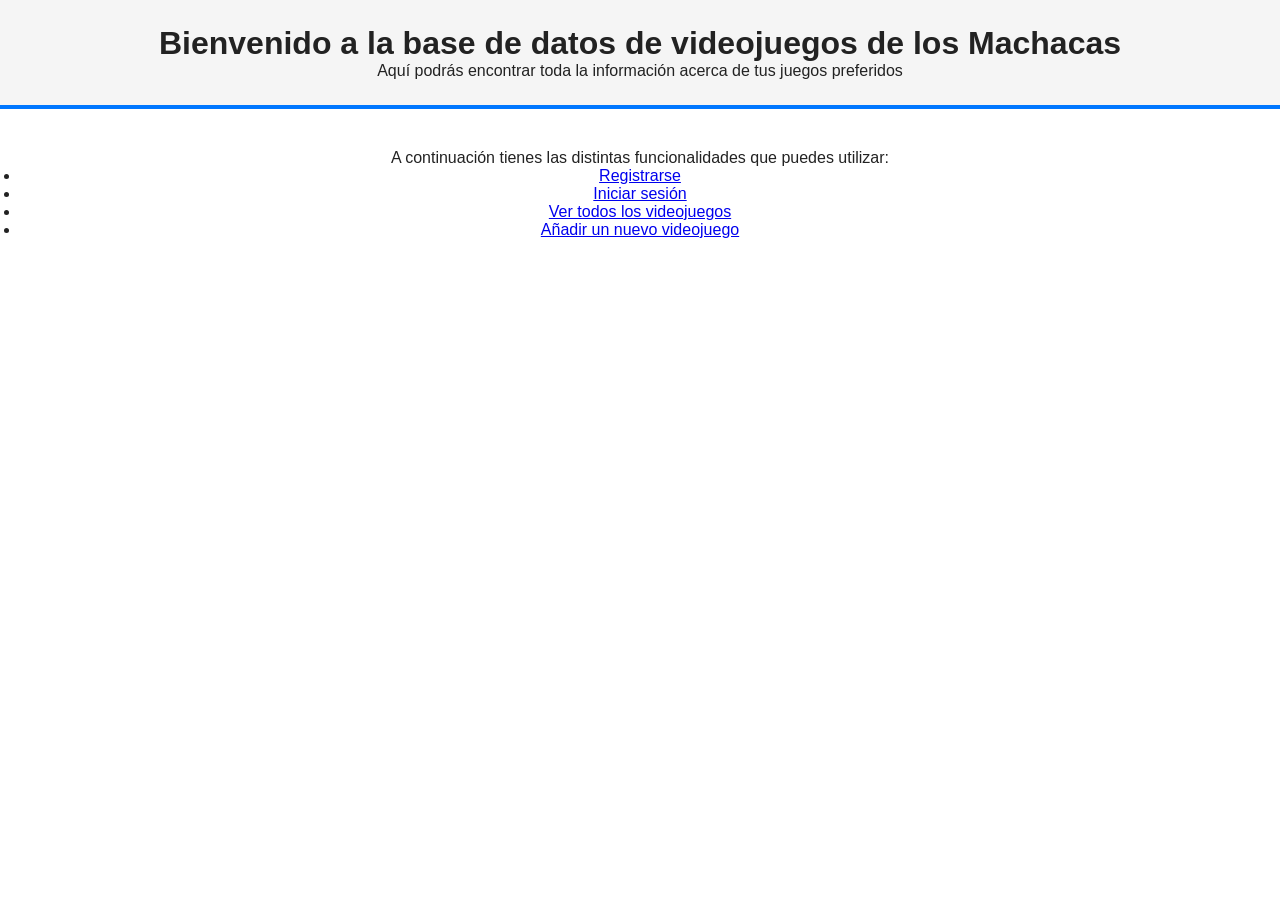
<file: app/index.html>
<!DOCTYPE html>
<html lang="es">
<head>
    <meta charset="UTF-8">
    <title>Home Pokepanda</title>
    <link rel="stylesheet" href="styles.css"> <!-- enlazamos el CSS externo -->
</head>
<body>
    <header>
        <h1>Bienvenido a la base de datos de videojuegos de los Machacas</h1>
        <p>Aquí podrás encontrar toda la información acerca de tus juegos preferidos</p>
    </header>
    <main>
        <p>A continuación tienes las distintas funcionalidades que puedes utilizar:</p>
        <ul>
            <li><a href="register.html">Registrarse</a></li>
            <li><a href="login.html">Iniciar sesión</a></li>
            <li><a href="items.html">Ver todos los videojuegos</a></li>
            <li><a href="add_item.html">Añadir un nuevo videojuego</a></li>
        </ul>
    </main>
</body>
</html>
</file>
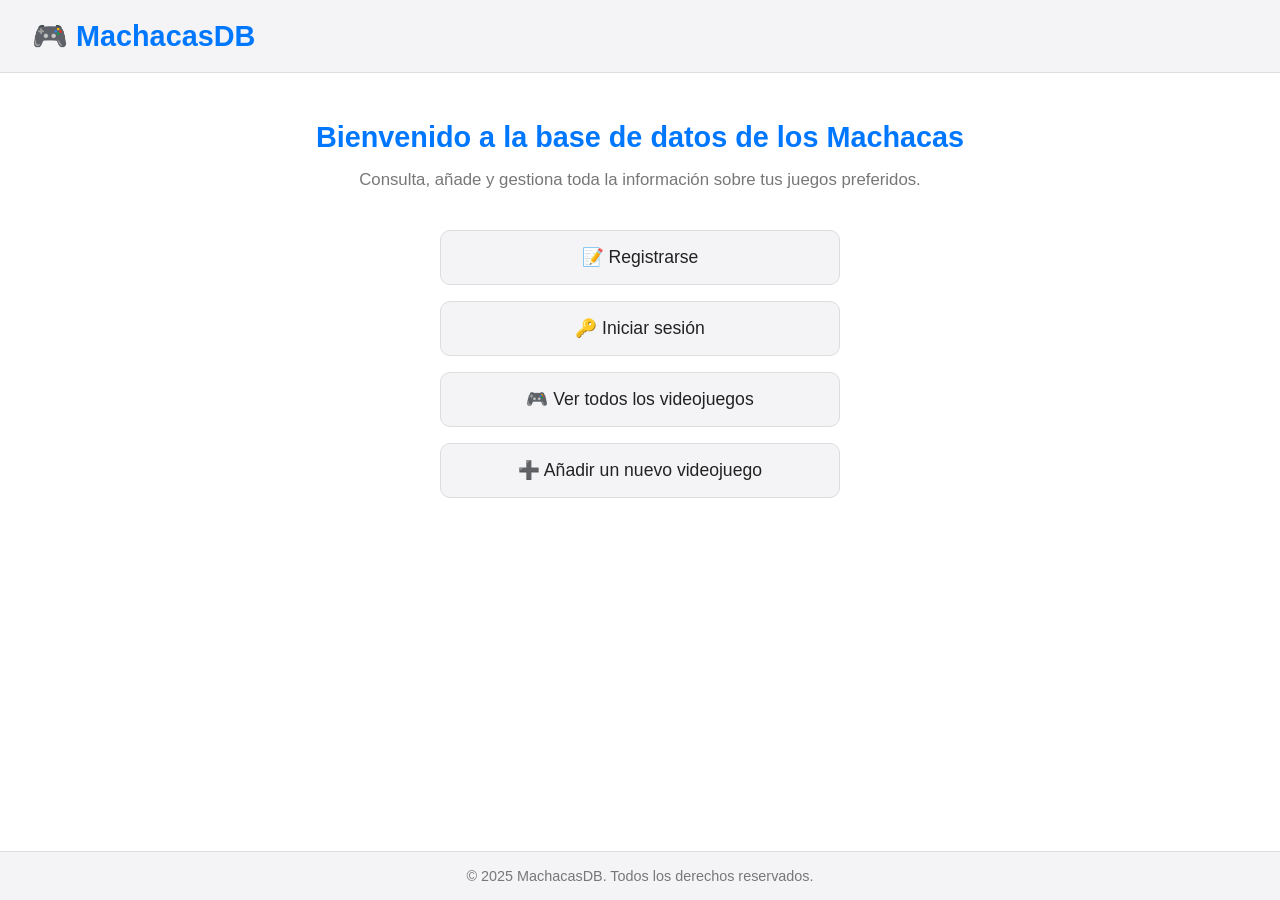
<file: app/views/index.html>
<!DOCTYPE html>
<html lang="es">

<head>
    <meta charset="UTF-8">
    <title>MachacasDB - Home</title>
    <link rel="stylesheet" href="/app/styles.css">
    <script src="/app/js/main.js" defer></script>
</head>

<body>
    <header class="site-header">
        <div class="header-left">
            <h1>🎮 MachacasDB</h1>
        </div>

        <div class="header-right" id="userArea">
            <!-- Aquí se insertará el círculo del usuario si está logueado -->
        </div>
    </header>

    <main class="main-container">
        <section class="intro">
            <h2>Bienvenido a la base de datos de los Machacas</h2>
            <p>Consulta, añade y gestiona toda la información sobre tus juegos preferidos.</p>
        </section>

        <nav class="menu">
            <ul id="menu">
                <li><a href="/register">📝 Registrarse</a></li>
                <li><a href="/login">🔑 Iniciar sesión</a></li>
                <li><a href="/items">🎮 Ver todos los videojuegos</a></li>
                <li><a href="/add_item">➕ Añadir un nuevo videojuego</a></li>
            </ul>
        </nav>
    </main>

    <footer class="footer">
        <p>© 2025 MachacasDB. Todos los derechos reservados.</p>
    </footer>
</body>

</html>
</file>
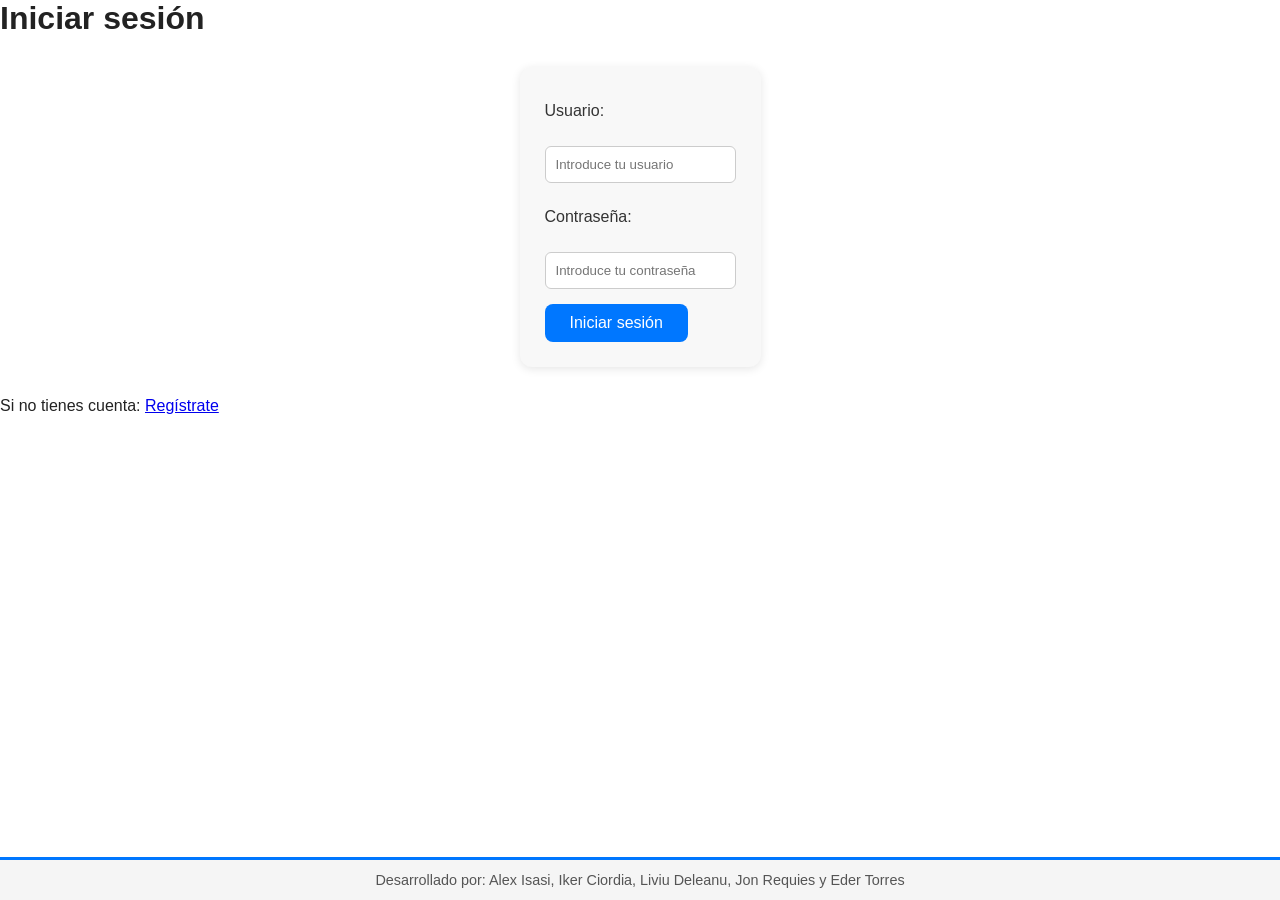
<file: app/login.html>
<!DOCTYPE html>
<html lang="es">
<head>
    <meta charset="UTF-8">
    <meta name="viewport" content="width=device-width, initial-scale=1.0">
    <title>Login - GameDB</title>
    <link rel="stylesheet" href="styles.css"> <!-- CSS -->
    <script src="js/login.js" defer></script> <!-- Código que hará las comprobaciones -->
</head>
<body>
    <h1>Iniciar sesión</h1>
    <form id="login_form" onsubmit="submitForm(this); return false;">
        <label for="username">Usuario:</label><br>
        <input type="text" id="username" name="username" placeholder="Introduce tu usuario"><br>

        <label for="password">Contraseña:</label><br>
        <input type="password" id="password" name="password" placeholder="Introduce tu contraseña"><br>

        <button id="login_submit" type="submit">Iniciar sesión</button>
    </form>
    <p>Si no tienes cuenta: <a href="register.html">Regístrate</a></p>
</body>

<footer>Desarrollado por: Alex Isasi, Iker Ciordia, Liviu Deleanu, Jon Requies y Eder Torres</footer>

</html>
</file>
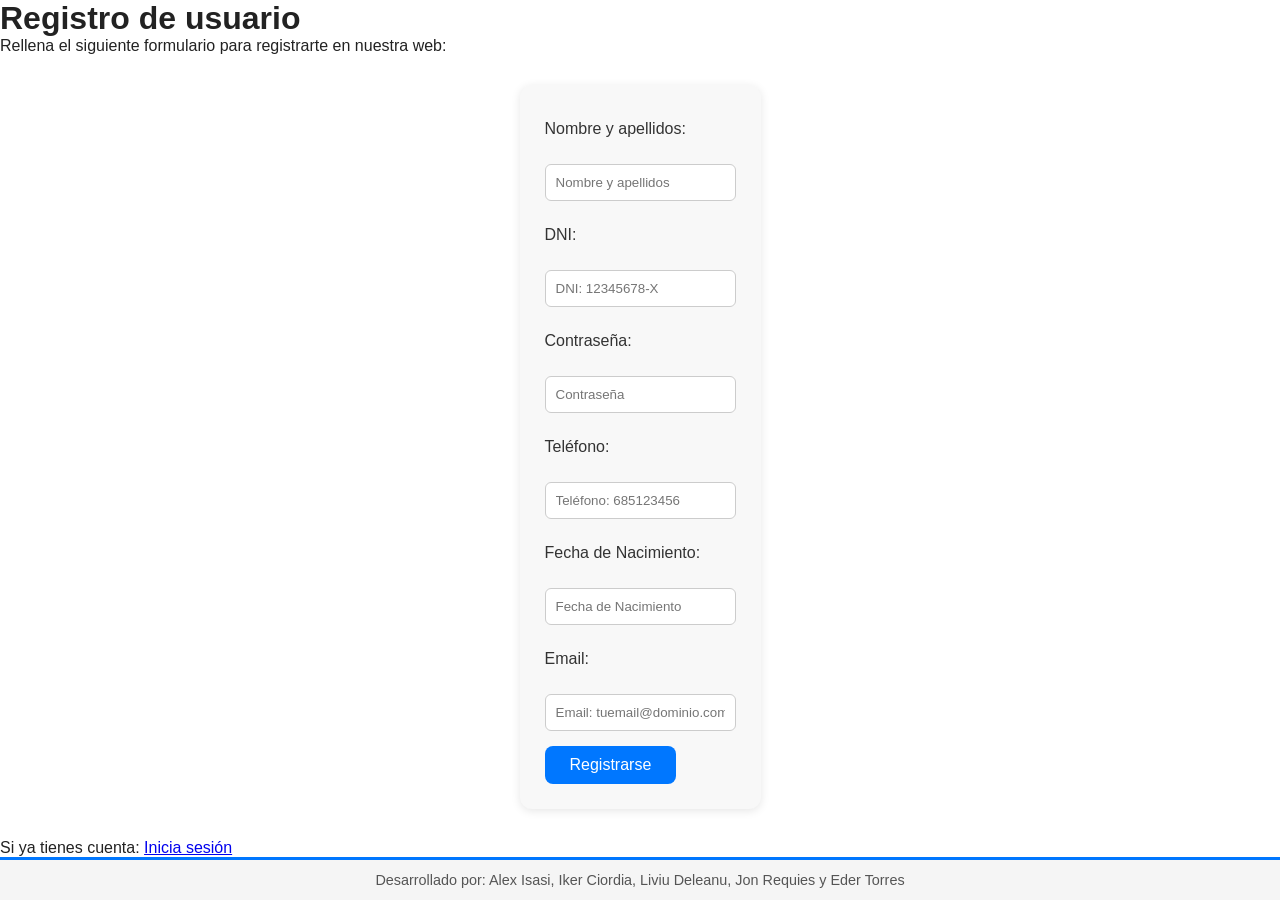
<file: app/register.html>
<!DOCTYPE html>
<html lang="es">

<head>
    <meta charset="UTF-8">
    <meta name="viewport" content="width=device-width, initial-scale=1.0">
    <script src="js/register.js"></script>

    <link rel="stylesheet" href="styles.css">
    <title>SGSSI</title>
</head>

<body>
    <h1>Registro de usuario</h1>
    <p>Rellena el siguiente formulario para registrarte en nuestra web:</p>

    <form id="register_form" onsubmit="submitForm(this); return false;">

    <label for="nombreapellido">Nombre y apellidos:</label><br>
    <input name="nombreapellido" type="text" placeholder="Nombre y apellidos"><br>

    <label for="DNI">DNI:</label><br>
    <input name="DNI" type="text" placeholder="DNI: 12345678-X"><br>

    <label for="password">Contraseña:</label><br>
    <input name="password" type="password" placeholder="Contraseña"><br>

    <label for="telefono">Teléfono:</label><br>
    <input name="telefono" type="text" placeholder="Teléfono: 685123456"><br>

    <label for="fechanac">Fecha de Nacimiento:</label><br>
    <input name="fechanac" type="text" placeholder="Fecha de Nacimiento"><br>

    <label for="email">Email:</label><br>
    <input name="email" type="text" placeholder="Email: tuemail@dominio.com"><br>

    <button id="register_submit" type="submit">Registrarse</button>
    
    </form>
    <p>Si ya tienes cuenta: <a href="login.html">Inicia sesión</a></p>

</body>

<footer>Desarrollado por: Alex Isasi, Iker Ciordia, Liviu Deleanu, Jon Requies y Eder Torres</footer>

</html>
</file>
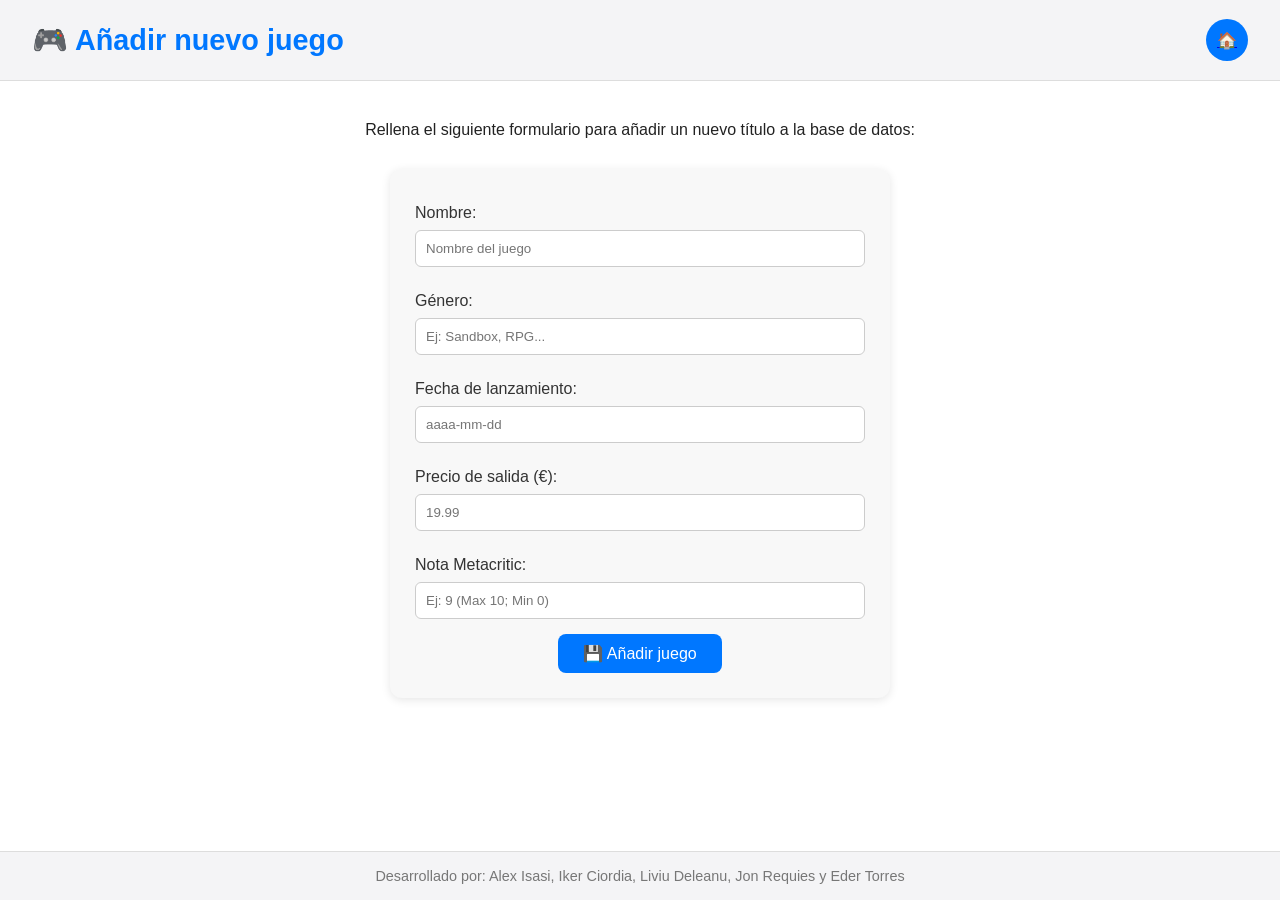
<file: app/views/addGame.html>
<!DOCTYPE html>
<html lang="es">
  <head>
    <meta charset="UTF-8" />
    <meta name="viewport" content="width=device-width, initial-scale=1.0" />
    <script src="/app/js/utils.js"></script>

    <script src="/app/js/anadirJuego.js" defer></script>
    <link rel="stylesheet" href="/app/styles.css" />
    <title>Añadir Juego - MachacasDB</title>
  </head>

  <body>
    <header class="site-header">
      <h1>🎮 Añadir nuevo juego</h1>

        <div class="header-right" id="userArea">
            <!-- Aquí se insertará el círculo del usuario si está logueado -->
        </div>
    </header>
    <main class="container">
      <p>
        Rellena el siguiente formulario para añadir un nuevo título a la base de
        datos:
      </p>

      <form id="item_add_form">
        <label>Nombre:</label>
        <input name="nombre" type="text" placeholder="Nombre del juego" />

        <label>Género:</label>
        <input name="genero" type="text" placeholder="Ej: Sandbox, RPG..." />

        <label>Fecha de lanzamiento:</label>
        <input name="fechaLanzamiento" type="text" placeholder="aaaa-mm-dd" />

        <label>Precio de salida (€):</label>
        <input name="precioSalida" type="text" placeholder="19.99" />

        <label>Nota Metacritic:</label>
        <input
          name="notaMetacritic"
          type="text"
          placeholder="Ej: 9 (Max 10; Min 0)"
        />

        <button id="item_add_submit" type="submit">💾 Añadir juego</button>
      </form>
    </main>

    <footer class="footer">
      Desarrollado por: Alex Isasi, Iker Ciordia, Liviu Deleanu, Jon Requies y
      Eder Torres
    </footer>
  </body>
</html>
</file>
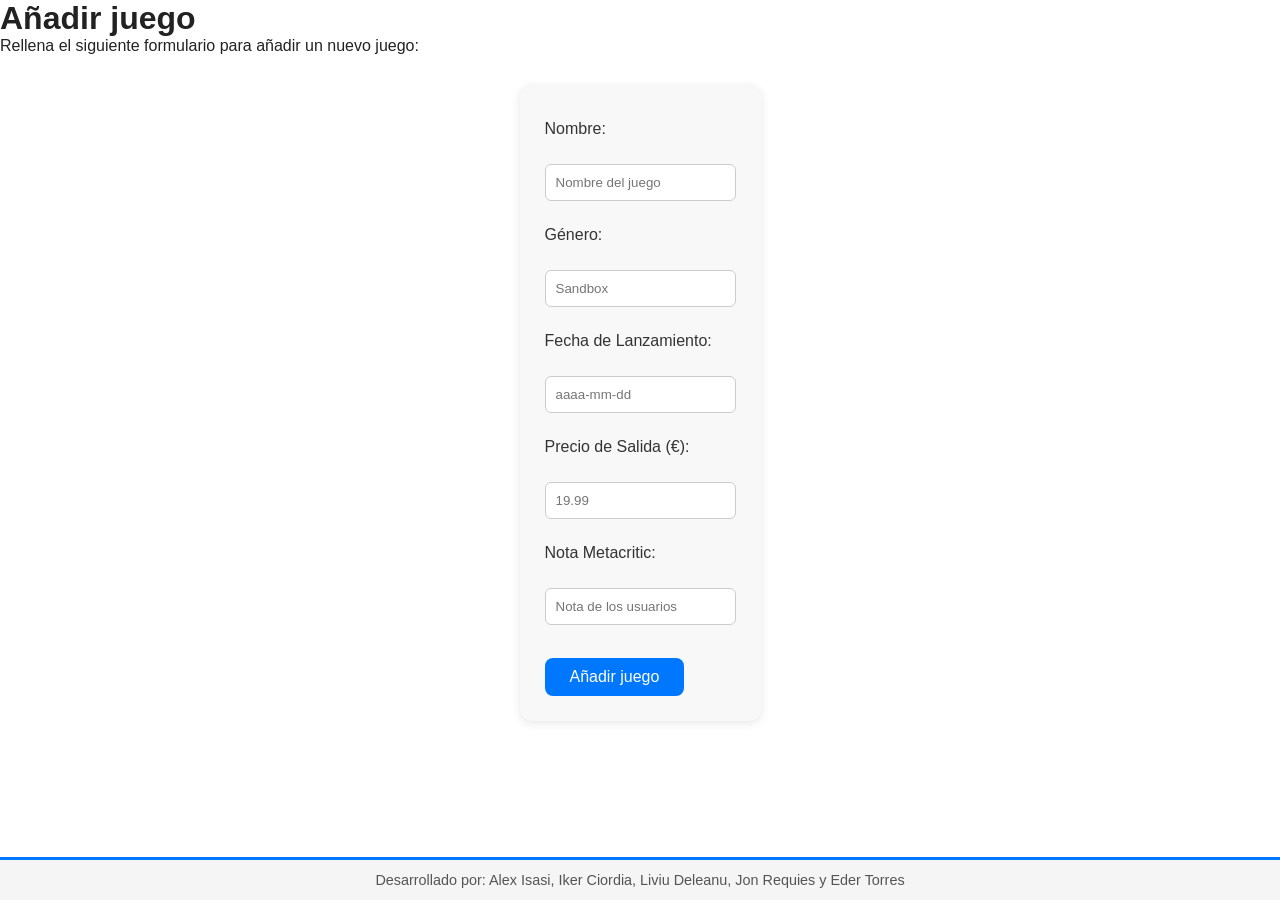
<file: app/views/anadirJuego.html>
<!DOCTYPE html>
<html lang="es">

<head>
    <meta charset="UTF-8">
    <meta name="viewport" content="width=device-width, initial-scale=1.0">
    <script src="/app/js/anadirJuego.js"></script>

    <link rel="stylesheet" href="/app/styles.css">
    <title>SGSSI</title>
</head>

<body>
    <h1>Añadir juego</h1>
    <p>Rellena el siguiente formulario para añadir un nuevo juego:</p>

    <form id="item_add_form" onsubmit="submitForm(this); return false;">

    <label for="nombre">Nombre:</label><br>
    <input name="nombre" type="text" placeholder="Nombre del juego"><br>

    <label for="genero">Género:</label><br>
    <input name="genero" type="text" placeholder="Sandbox"><br>

    <label for="fechaLanzamiento">Fecha de Lanzamiento:</label><br>
    <input name="fechaLanzamiento" type="text" placeholder="aaaa-mm-dd"><br>

    <label for="precioSalida">Precio de Salida (€):</label><br>
    <input name="precioSalida" type="text" placeholder="19.99"><br>

    <label for="notaMetacritic">Nota Metacritic:</label><br>
    <input name="notaMetacritic" type="text" placeholder="Nota de los usuarios"><br><br>

    <button id="item_add_submit" type="submit">Añadir juego</button>

    </form>

</body>

<br><footer>Desarrollado por: Alex Isasi, Iker Ciordia, Liviu Deleanu, Jon Requies y Eder Torres</footer>

</html>
</file>
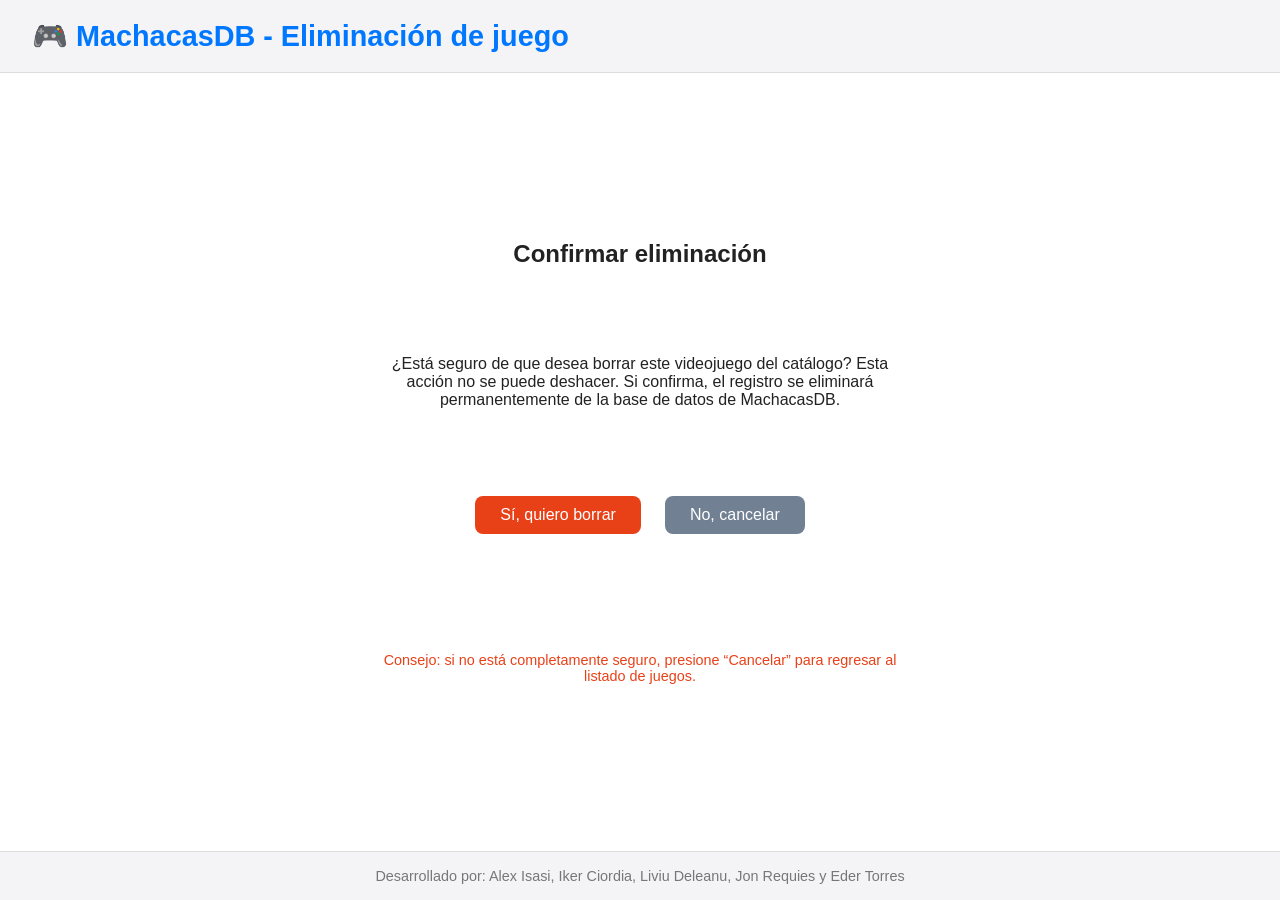
<file: app/views/deleteGame.html>
<!DOCTYPE html>
<html lang="es">
  <head>
    <meta charset="UTF-8" />
    <meta name="viewport" content="width=device-width, initial-scale=1.0" />
    <script src="/app/js/utils.js"></script>

    <script src="/app/js/deleteGame.js" defer></script>
    <link rel="stylesheet" href="/app/styles.css" />
    <title>Añadir Juego - MachacasDB</title>
  </head>


   <body>
    <header class="site-header">
      <h1>🎮 MachacasDB - Eliminación de juego</h1>

        <div class="header-right" id="userArea">
            <!-- Aquí se insertará el círculo del usuario si está logueado -->
        </div>
    </header>

    <main class="containerDelete">
      <h2>Confirmar eliminación</h2>
      <p>
        ¿Está seguro de que desea borrar este videojuego del catálogo? Esta
        acción no se puede deshacer. Si confirma, el registro se eliminará
        permanentemente de la base de datos de MachacasDB.
      </p>

      <!-- Sección de botones -->
      <div class="button-group">
        <button id="item_delete_submit">
          Sí, quiero borrar
        </button>
        <button id="item_delete_cancel">
          No, cancelar
        </button>
      </div>

      <!-- Mensaje de advertencia adicional -->
      <p class="delete-warning">
        Consejo: si no está completamente seguro, presione “Cancelar” para
        regresar al listado de juegos.
      </p>
    </main>

    <footer class="footer">
      Desarrollado por: Alex Isasi, Iker Ciordia, Liviu Deleanu, Jon Requies y
      Eder Torres
    </footer>
  </body>
</html>
</file>
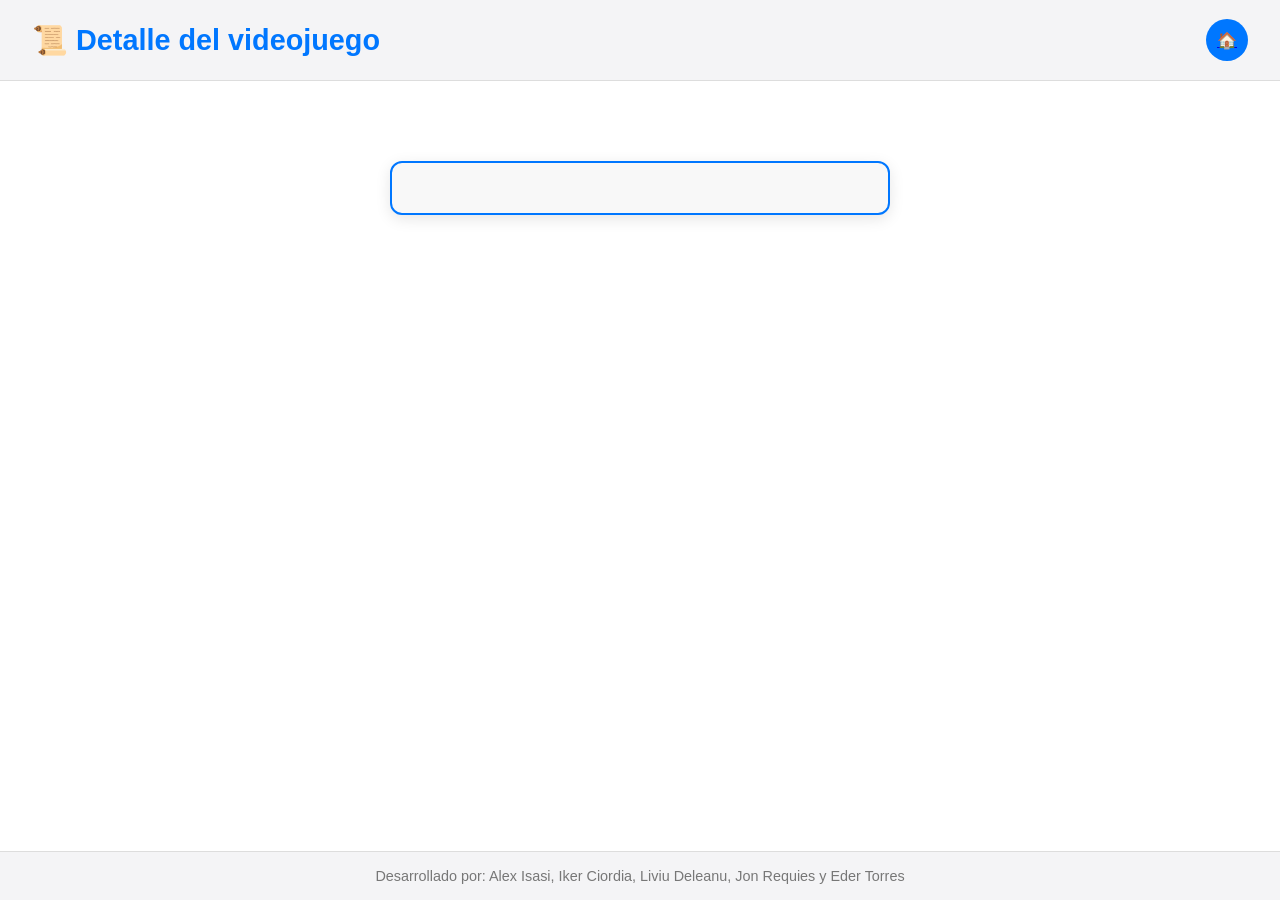
<file: app/views/detalleJuego.html>
<!DOCTYPE html>
<html lang="es">

<head>
    <meta charset="UTF-8">
    <title>Detalle del videojuego - MachacasDB</title>
    <link rel="stylesheet" href="/app/styles.css">
    <script src="/app/js/utils.js"></script>

    <script src="/app/js/detalleJuego.js" defer></script>
</head>

<body>
    <header class="site-header">
        <h1>📜 Detalle del videojuego</h1>

        <div class="header-right" id="userArea">
            <!-- Aquí se insertará el círculo del usuario si está logueado -->
        </div>
    </header>

    <main class="container">
        <div class="game-card" id="game-detail">
            <!-- El contenido se genera dinámicamente con JS -->
        </div>
    </main>

    <footer class="footer">
        Desarrollado por: Alex Isasi, Iker Ciordia, Liviu Deleanu, Jon Requies y Eder Torres
    </footer>
</body>

</html>
</file>
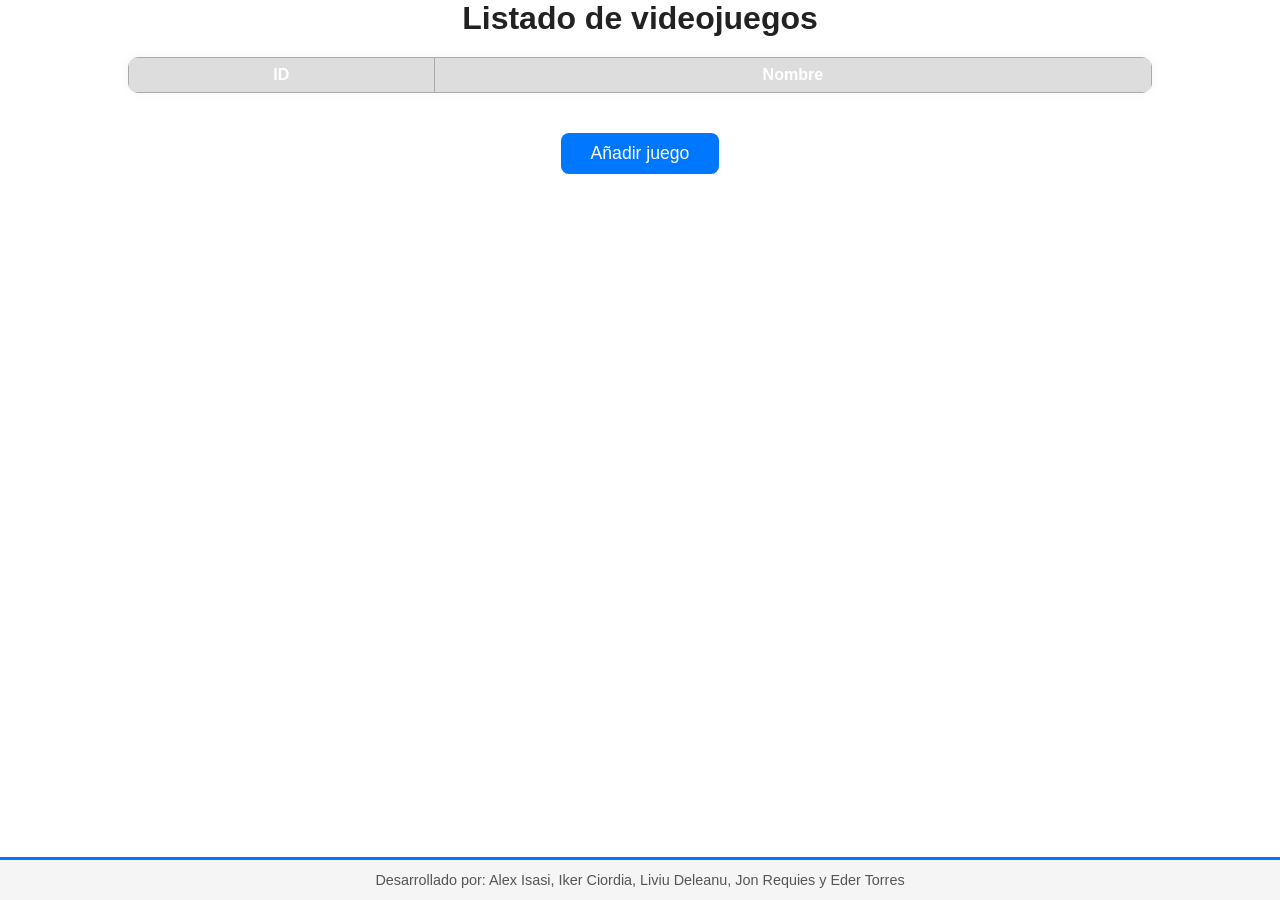
<file: app/views/listaVideojuegos.html>
<!DOCTYPE html>
<html lang="es">
<head>
    <meta charset="UTF-8">
    <title>Listado de Juegos</title>
    <link rel="stylesheet" href="/app/styles.css"> <!-- enlazamos el CSS externo -->
    <script src="/app/js/listaVideojuegos.js" defer></script>
    <style>
        table {
            border-collapse: collapse;
            width: 80%;
            margin: 20px auto;
        }
        th, td {
            border: 1px solid #aaa;
            padding: 8px;
            text-align: center;
        }
        th {
            background-color: #ddd;
        }
    </style>
</head>
<body>
    <h1 style="text-align:center;">Listado de videojuegos</h1>
    <table id="tabla-juegos">
        <thead>
            <tr>
                <th>ID</th>
                <th>Nombre</th>
            </tr>

        </thead>
        <tbody>
            <!-- Aquí se insertarán las filas -->
        </tbody>
    </table>

    <div style="width:80%;margin:20px auto;text-align:center;">
    <button 
        id="anadirjuego" 
        type="button" 
        style="padding:10px 30px;font-size:1.1em;"
        onclick="window.location.href='anadirJuego.html'">
        Añadir juego
    </button>
</div>

</body>

<footer>Desarrollado por: Alex Isasi, Iker Ciordia, Liviu Deleanu, Jon Requies y Eder Torres</footer>

</html>
</file>
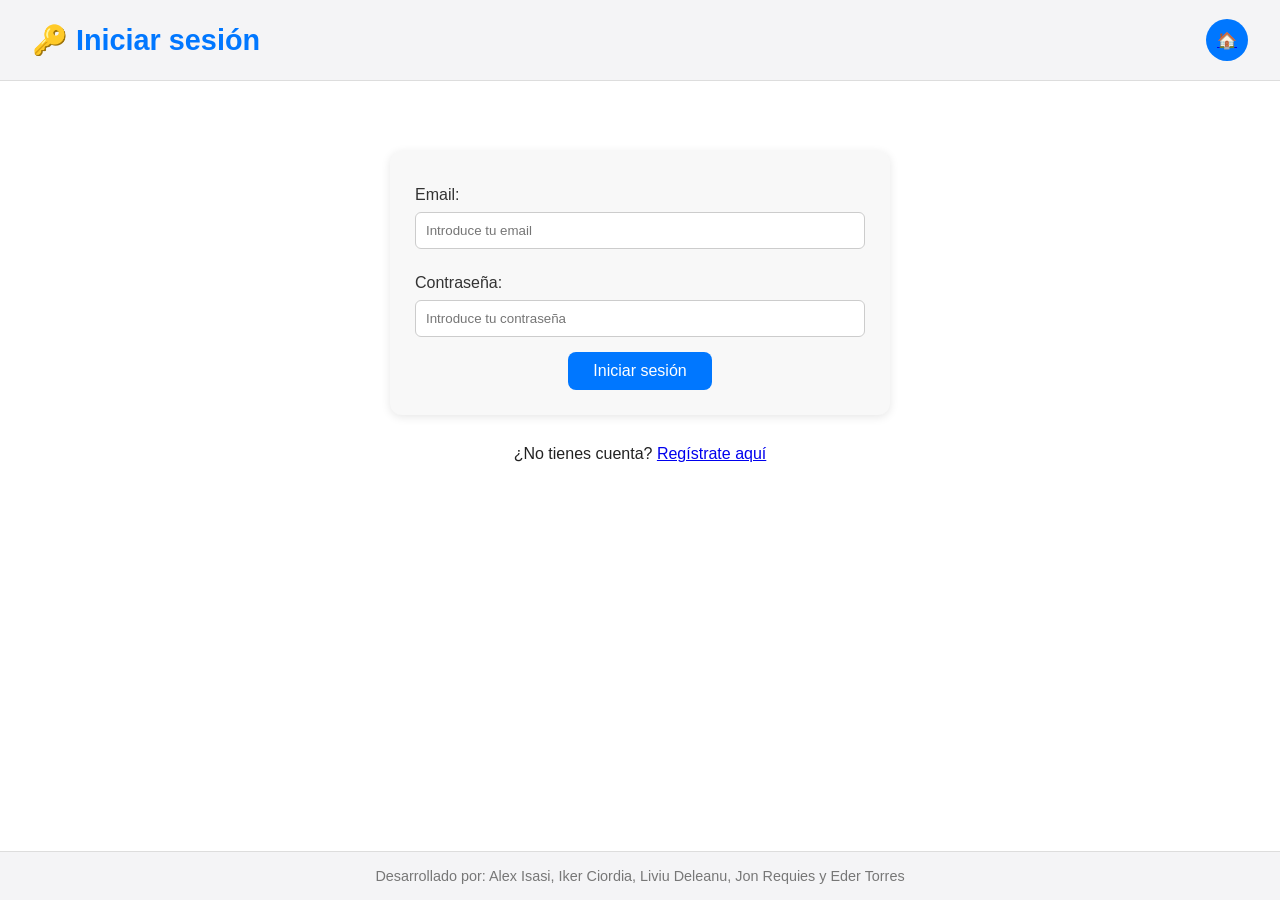
<file: app/views/login.html>
<!DOCTYPE html>
<html lang="es">

<head>
    <meta charset="UTF-8">
    <title>Login - MachacasDB</title>
    <link rel="stylesheet" href="/app/styles.css">
    <script src="/app/js/utils.js"></script>

    <script src="/app/js/login.js" defer></script>
</head>

<body>
    <header class="site-header">
        <h1>🔑 Iniciar sesión</h1>

        <div class="header-right" id="userArea">
            <!-- Aquí se insertará el círculo del usuario si está logueado -->
        </div>
    </header>
    <main class="container">
        <form id="login_form" method="post">
            <label>Email:</label>
            <input type="text" name="email" placeholder="Introduce tu email">

            <label>Contraseña:</label>
            <input type="password" name="password" placeholder="Introduce tu contraseña">

            <button type="submit">Iniciar sesión</button>
        </form>
        <p>¿No tienes cuenta? <a href="/register">Regístrate aquí</a></p>
    </main>

    <footer class="footer">Desarrollado por: Alex Isasi, Iker Ciordia, Liviu Deleanu, Jon Requies y Eder Torres</footer>
</body>

</html>
</file>
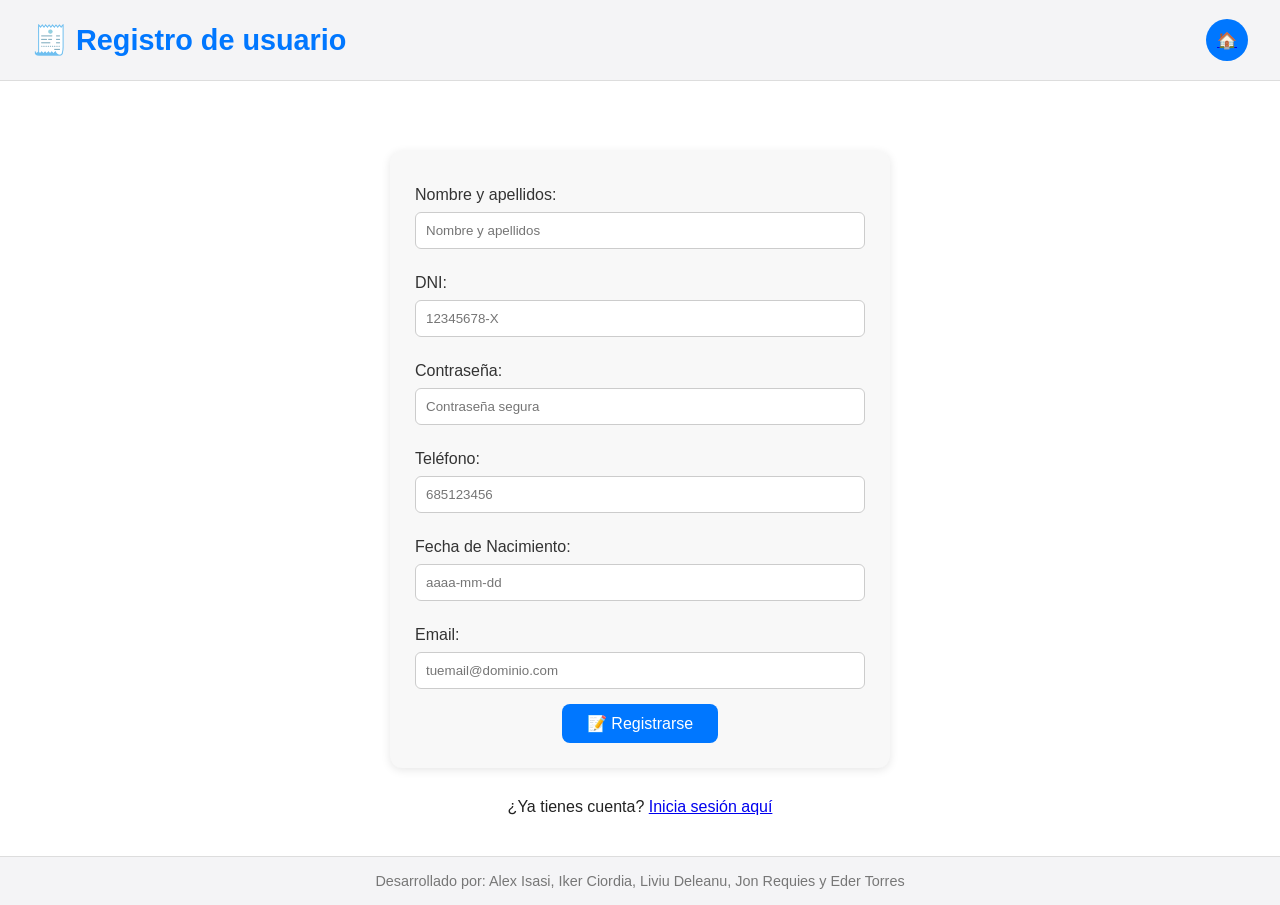
<file: app/views/register.html>
<!DOCTYPE html>
<html lang="es">

<head>
    <meta charset="UTF-8">
    <title>Registro - MachacasDB</title>
    <link rel="stylesheet" href="/app/styles.css">
    <script src="/app/js/utils.js"></script>

    <script src="/app/js/register.js" defer></script>
</head>

<body>
    <header class="site-header">
        <h1 id="title">🧾 Registro de usuario</h1>

        <div class="header-right" id="userArea">
            <!-- Aquí se insertará el círculo del usuario si está logueado -->
        </div>
    </header>
    <main class="container">
        <form id="register_form" method="post">
            <label>Nombre y apellidos:</label>
            <input name="nombreapellido" type="text" placeholder="Nombre y apellidos">

            <label>DNI:</label>
            <input name="DNI" type="text" placeholder="12345678-X">

            <label>Contraseña:</label>
            <input name="password" type="password" placeholder="Contraseña segura">

            <label>Teléfono:</label>
            <input name="telefono" type="text" placeholder="685123456">

            <label>Fecha de Nacimiento:</label>
            <input name="fechanac" type="text" placeholder="aaaa-mm-dd">

            <label>Email:</label>
            <input name="email" type="text" placeholder="tuemail@dominio.com">

            <button id="register_submit" type="submit">📝 Registrarse</button>
        </form>
        <p id="alreadyHasAccount">¿Ya tienes cuenta? <a href="/login">Inicia sesión aquí</a></p>
    </main>

    <footer class="footer">Desarrollado por: Alex Isasi, Iker Ciordia, Liviu Deleanu, Jon Requies y Eder Torres</footer>
</body>

</html>
</file>
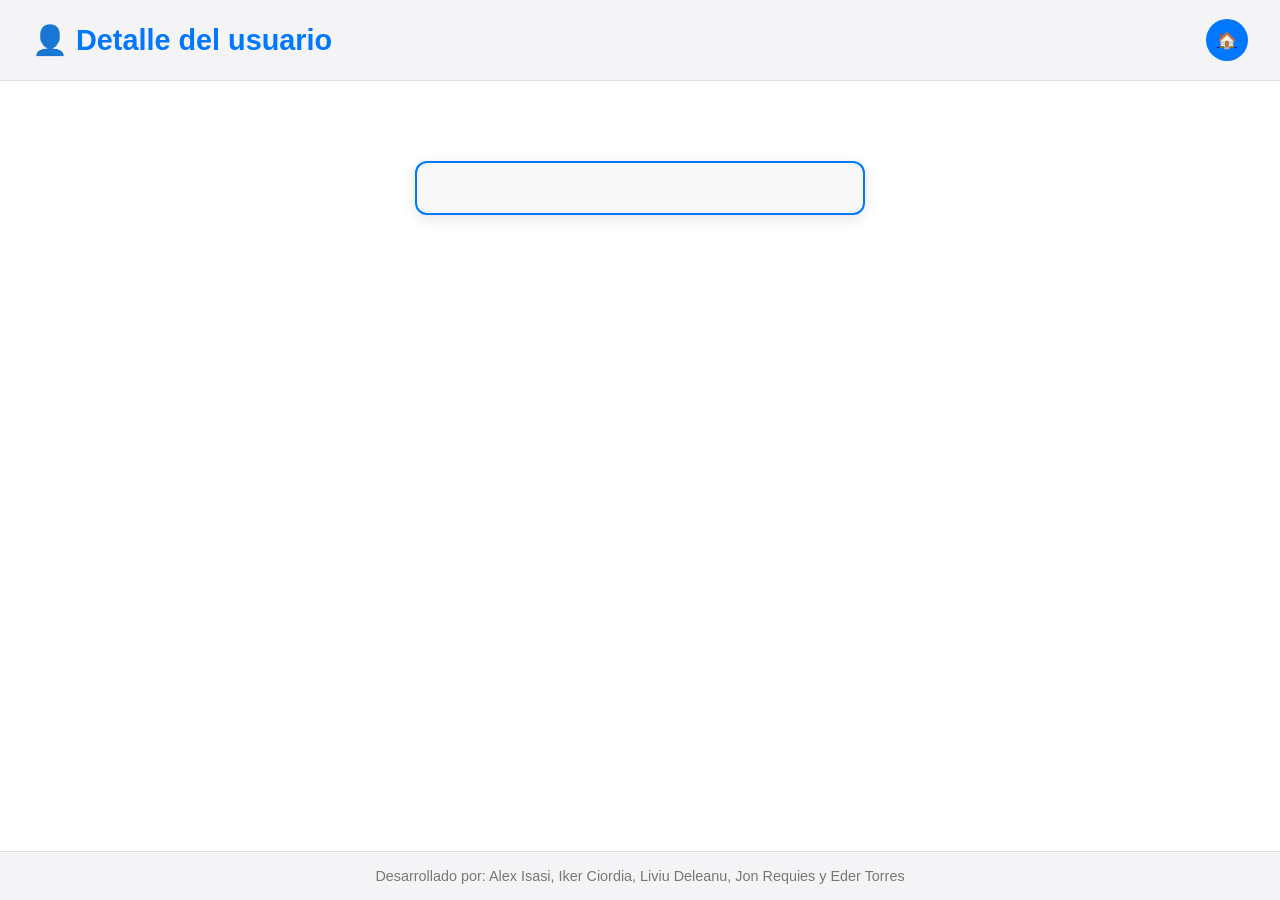
<file: app/views/userDetails.html>
<!DOCTYPE html>
<html lang="es">
<head>
    <meta charset="UTF-8">
    <title>Detalle del usuario - MachacasDB</title>
    <link rel="stylesheet" href="/app/styles.css">
    <script src="/app/js/utils.js"></script>

    <script src="/app/js/userDetails.js" defer></script>
</head>
<body>
    <header class="site-header">
        <h1>👤 Detalle del usuario</h1>

        <div class="header-right" id="userArea">
            <!-- Aquí se insertará el círculo del usuario si está logueado -->
        </div>
    </header>

    <main class="container">
        <div class="user-card" id="user-detail">
            <!-- Se llenará dinámicamente con JS -->
        </div>
    </main>

    <footer class="footer">
        Desarrollado por: Alex Isasi, Iker Ciordia, Liviu Deleanu, Jon Requies y Eder Torres
    </footer>
</body>
</html>
</file>
<file: app/styles.css>
/* ========== RESET ========== */
* {
    margin: 0;
    padding: 0;
    box-sizing: border-box;
}

/* ========== VARIABLES ========== */
:root {
    --bg: #ffffff;
    --text: #222;
    --primary: #0077ff;
    --primary-light: #e5f0ff;
    --gray: #f4f4f6;
    --border: #ddd;
    --muted: #777;
    --radius: 10px;
    --transition: 0.2s ease-in-out;
}

/* ======== Base general ======== */
html,
body {
    height: 100%;
    margin: 0;
    padding: 0;
}

body {
    font-family: 'Poppins', sans-serif;
    background-color: #ffffff;
    color: #222;
    display: flex;
    flex-direction: column;
    min-height: 100vh;
}

/* ======== Header ======== */
header {
    background-color: #f5f5f5;
    border-bottom: 4px solid #0077ff;
    text-align: center;
    padding: 25px 15px;
}

/* ======== Main ======== */
main {
    flex: 1;
    /* ✅ Hace que el main ocupe todo el espacio disponible */
    text-align: center;
    padding: 40px 20px;
}

/* ======== Footer ======== */
footer {
    background-color: #f5f5f5;
    border-top: 3px solid #0077ff;
    text-align: center;
    color: #555;
    padding: 12px;
    font-size: 0.9em;
    margin-top: auto;
    /* ✅ Empuja el footer al fondo */
}

/* ========== HEADER ========== */
.site-header {
    display: flex;
    justify-content: space-between;
    align-items: center;
    padding: 1.2rem 2rem;
    background: var(--gray);
    border-bottom: 1px solid var(--border);
}

.site-header h1 {
    font-size: 1.8rem;
    color: var(--primary);
}

/* ========== USER AREA (Círculo) ========== */
.user-circle {
    position: relative;
    background: var(--primary);
    color: #fff;
    width: 42px;
    height: 42px;
    border-radius: 50%;
    display: flex;
    align-items: center;
    justify-content: center;
    font-weight: bold;
    cursor: pointer;
    transition: var(--transition);
}

.user-circle:hover {
    background: #005ec2;
}

/* Menú desplegable del usuario */
.user-menu {
    position: absolute;
    top: 50px;
    right: 0;
    background: white;
    border: 1px solid var(--border);
    border-radius: var(--radius);
    box-shadow: 0 4px 10px rgba(0, 0, 0, 0.1);
    padding: 0.5rem 0;
    display: none;
    min-width: 150px;
    z-index: 10;
}

.user-menu.active {
    display: block;
}

.user-menu a {
    display: block;
    padding: 0.7rem 1rem;
    color: var(--text);
    text-decoration: none;
    font-size: 0.95rem;
    transition: var(--transition);
}

.user-menu a:hover {
    background: var(--primary-light);
}

/* ========== MAIN ========== */
.main-container {
    flex: 1;
    padding: 3rem 1.5rem;
    max-width: 900px;
    margin: 0 auto;
    text-align: center;
}

.intro h2 {
    font-size: 1.8rem;
    color: var(--primary);
    margin-bottom: 1rem;
}

.intro p {
    color: var(--muted);
    margin-bottom: 2.5rem;
    font-size: 1.05rem;
}

/* ========== MENU ========== */
.menu ul {
    list-style: none;
    display: flex;
    flex-direction: column;
    gap: 1rem;
    align-items: center;
}

.menu li {
    width: 100%;
    max-width: 400px;
}

.menu a {
    display: block;
    padding: 1rem 2rem;
    background: var(--gray);
    border-radius: var(--radius);
    color: var(--text);
    text-decoration: none;
    font-size: 1.1rem;
    font-weight: 500;
    border: 1px solid var(--border);
    transition: var(--transition);
}

.menu a:hover {
    background: var(--primary-light);
    border-color: var(--primary);
}

/* ======== Botones ======== */
button {
    background-color: #0077ff;
    color: white;
    border: none;
    padding: 10px 25px;
    border-radius: 8px;
    cursor: pointer;
    font-size: 1em;
    font-weight: 500;
    transition: background 0.3s ease, transform 0.2s;
}

button:hover {
    background-color: rgb(1, 1, 167);
    transform: scale(1.05);
}

.detalle-btn {
    display: inline-block;
    padding: 5px 10px;
    background-color: #0077ff;
    color: white;
    border-radius: 6px;
    text-decoration: none;
    transition: background 0.3s;
}

.detalle-btn:hover {
    background-color: rgb(1, 1, 167);
}

.game-card .btn {
    display: inline-block;
    padding: 10px 20px;
    margin: 8px 5px;
    border-radius: 8px;
    font-weight: 500;
    text-decoration: none;
    color: white;
    transition: background 0.3s, transform 0.2s;
    cursor: pointer;
}

.game-card .btn.view {
    background-color: #0077ff;
}

.game-card .btn.view:hover {
    background-color: rgb(1, 1, 167);
    transform: scale(1.05);
}

.game-card .btn.modify {
    background-color: #3700ff;
}

.game-card .btn.modify:hover {
    background-color: #3700ff;
    transform: scale(1.05);
}

/* ======== Botón Añadir juego ======== */

#addGame {
    margin-top: 25px;
}



/* ======== Card de usuario ======== */
.user-card {
    max-width: 450px;
    margin: 40px auto;
    background-color: #f8f8f8;
    border: 2px solid #0077ff;
    border-radius: 12px;
    padding: 25px;
    box-shadow: 0 4px 15px rgba(0, 0, 0, 0.1);
    display: flex;
    flex-direction: column;
    gap: 12px;
    text-align: center;
}


.user-card h2 {
    font-size: 1.6em;
    margin-bottom: 10px;
    color: #0077ff;
}

.user-card p {
    font-size: 1.1em;
    margin: 5px 0;
    color: #333;
}

/* Botón logout */
.user-card .btn.logout {
    padding: 10px 20px;
    margin-top: 15px;
    background-color: #0077ff;
    color: white;
    border: none;
    border-radius: 8px;
    cursor: pointer;
    font-weight: 500;
    text-decoration: none;
    transition: background 0.3s, transform 0.2s;
}

.user-card .btn.logout:hover {
    background-color: rgb(1, 1, 167);
    transform: scale(1.05);
}

/* ======== Card de detalle ======== */
.game-card {
    max-width: 500px;
    margin: 40px auto;
    background-color: #f8f8f8;
    border: 2px solid #0077ff;
    border-radius: 12px;
    padding: 25px;
    box-shadow: 0 4px 15px rgba(0, 0, 0, 0.1);
    display: flex;
    flex-direction: column;
    gap: 12px;
    text-align: center;
    transition: transform 0.2s, box-shadow 0.3s;
}


.game-card h2 {
    font-size: 1.8em;
    margin-bottom: 10px;
    color: #0077ff;
}

.game-card p {
    font-size: 1.1em;
    margin: 5px 0;
    color: #333;
}

/* ========== FOOTER ========== */
.footer {
    text-align: center;
    padding: 1rem 0;
    font-size: 0.9rem;
    color: var(--muted);
    background: var(--gray);
    border-top: 1px solid var(--border);
}

/* ======== Tablas ======== */
table {
    border-collapse: collapse;
    width: 85%;
    margin: 20px auto;
    border-radius: 10px;
    overflow: hidden;
    box-shadow: 0 0 10px rgba(0, 0, 0, 0.05);
}

th,
td {
    padding: 12px;
    text-align: center;
}

th {
    background-color: #0077ff;
    color: white;
}

td {
    background-color: #fdfdfd;
    border-bottom: 1px solid #ddd;
}

/* ======== Formularios ======== */
form {
    max-width: 500px;
    margin: 30px auto;
    background-color: #f8f8f8;
    padding: 25px;
    border-radius: 12px;
    box-shadow: 0 2px 10px rgba(0, 0, 0, 0.1);
}

form label {
    font-weight: 500;
    color: #333;
    display: block;
    margin-top: 10px;
    text-align: left;
}

form input {
    width: 100%;
    padding: 10px;
    margin: 8px 0 15px;
    border: 1px solid #ccc;
    border-radius: 6px;
    transition: border 0.3s;
}

form input:focus {
    border: 1px solid #0077ff;
    outline: none;
}


.button-group {
    display: flex;
    justify-content: center;
    gap: 1.5rem;
}

#item_delete_submit {
    background-color: #e84118;
    color: white;
}

#item_delete_submit:hover {
    background-color: #c23616;
    transform: scale(1.05);
}

#item_delete_cancel {
    background-color: #718093;
    color: white;
}

#item_delete_cancel:hover {
    background-color: #636e72;
    transform: scale(1.05);
}

main.containerDelete {
    display: flex;
    flex-direction: column;
    justify-content: space-evenly;
    flex: 1;
    max-width: 600px;
    margin: 3rem auto;
    background-color: white;
    padding: 2rem;
    border-radius: 12px;
    text-align: center;
}

/* ======== Aviso de eliminación de juego ======== */

.delete-warning {
  margin-top: 2rem;
  font-size: 0.9rem;
  color: #e84118;
}

.hidden {
  display: none;
}

/* ========== RESPONSIVE ========== */
@media (max-width: 600px) {
    .site-header {
        flex-direction: column;
        gap: 0.5rem;
    }

    .menu a {
        font-size: 1rem;
    }



}
</file>
